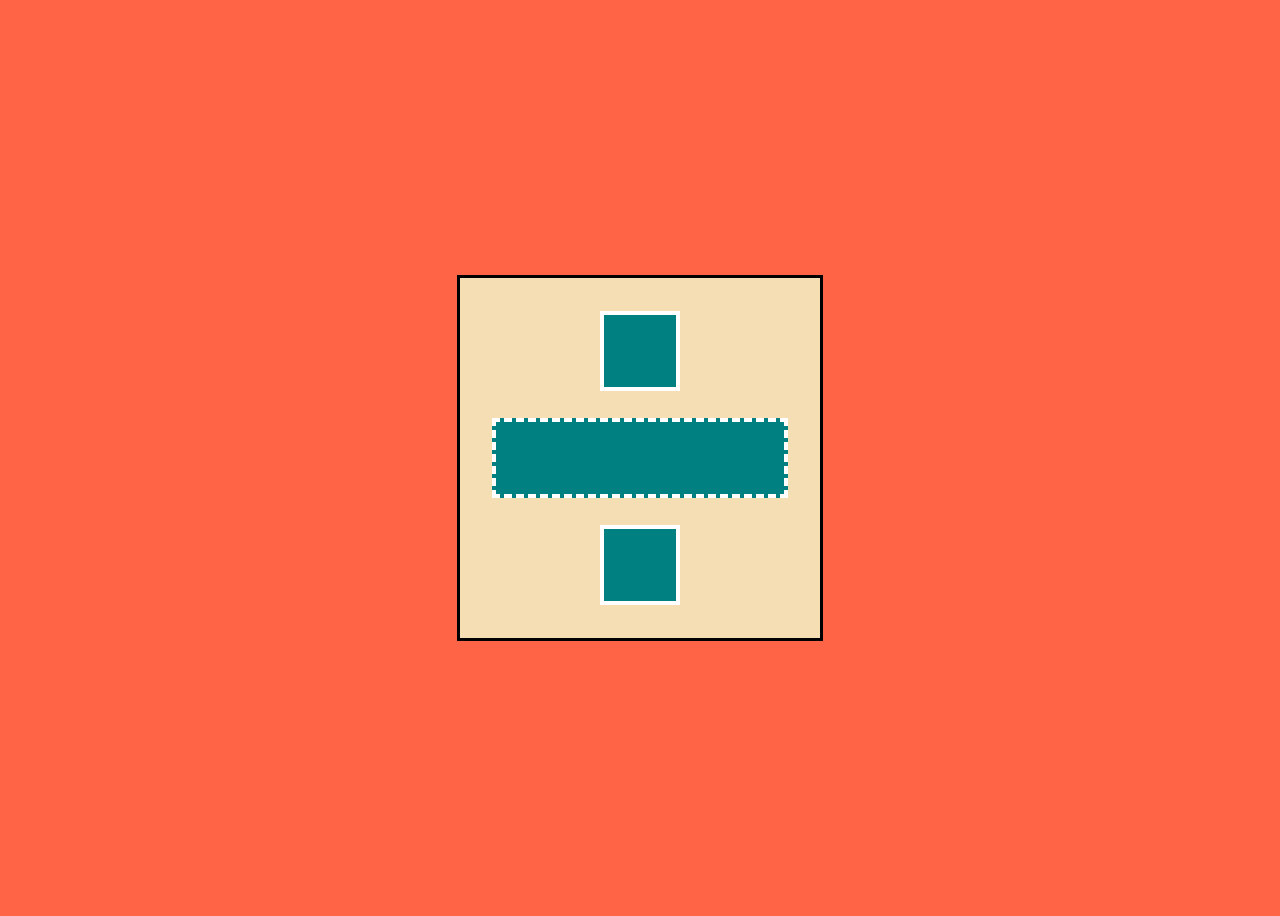
<file: c2.html>
<!DOCTYPE html>
<html>
  <head>
    <meta charset="utf-8">
    <meta name="viewport" content="width=device-width">
    <title>repl.it</title>
    <link href="c2.css"  rel="stylesheet" />
  </head>
  <body>
      <div class="first-box">
          <div class="second-box"></div>
          <div class="third-box"></div>
          <div class="fourth-box"></div>
      </div>
  </body>
</html>
</file>
<file: c2.css>
body {
  background-color: #ff6446;
  display: flex;
  justify-content: center;
  align-items: center;
  height: 100vh;
}

.first-box {
  background-color: #f5deb3;
  display: flex;
  flex-direction: column;
  justify-content: center;
  align-items: center;
  width: 40vh;
  height: 40vh;
  border: solid 3px black;
  gap: 3vh;
}

.second-box {
  background-color: #008080;
  width: 8vh;
  height: 8vh;
  border: solid 4px white;
}

.third-box {
  background-color: #008080;
  width: 32vh;
  height: 8vh;
  border: dashed 4px white;
}

.fourth-box {
  background-color: #008080;
  width: 8vh;
  height: 8vh;
  border: solid 4px white;
}
</file>
